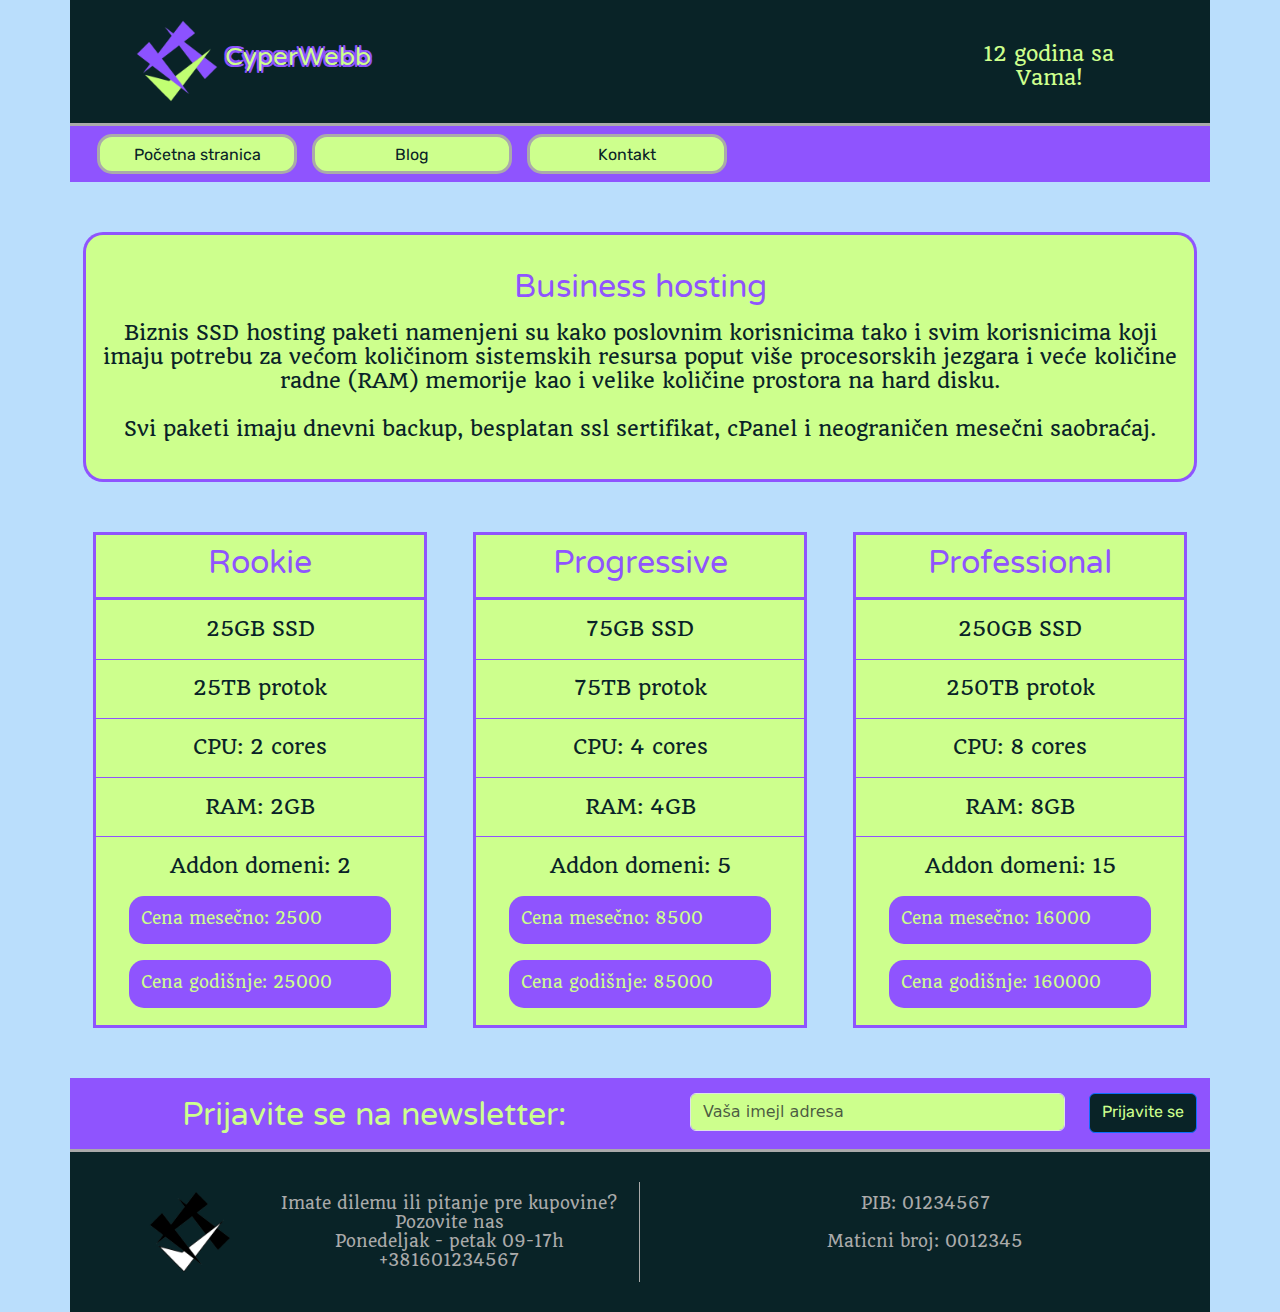
<file: icr2/business-hosting.html>
<!DOCTYPE html>
<html lang="en">
<head>
  <title>Bootstrap Example</title>
  <meta charset="utf-8">
  <meta name="viewport" content="width=device-width, initial-scale=1">
  <link href="https://cdn.jsdelivr.net/npm/bootstrap@5.2.3/dist/css/bootstrap.min.css" rel="stylesheet">
  <script src="https://cdn.jsdelivr.net/npm/bootstrap@5.2.3/dist/js/bootstrap.bundle.min.js"></script>
  

  <link rel="preconnect" href="https://fonts.googleapis.com">
  <link rel="preconnect" href="https://fonts.gstatic.com" crossorigin>
  <link href="https://fonts.googleapis.com/css2?family=NTR&display=swap" rel="stylesheet">

  <link rel="preconnect" href="https://fonts.googleapis.com">
  <link rel="preconnect" href="https://fonts.gstatic.com" crossorigin>
  <link href="https://fonts.googleapis.com/css2?family=Quando&display=swap" rel="stylesheet">

  <link rel="preconnect" href="https://fonts.googleapis.com">
  <link rel="preconnect" href="https://fonts.gstatic.com" crossorigin>
  <link href="https://fonts.googleapis.com/css2?family=Rubik:wght@300&display=swap" rel="stylesheet">

  <link rel="apple-touch-icon" sizes="57x57" href="favicon/apple-icon-57x57.png">
  <link rel="apple-touch-icon" sizes="60x60" href="favicon/apple-icon-60x60.png">
  <link rel="apple-touch-icon" sizes="72x72" href="favicon/apple-icon-72x72.png">
  <link rel="apple-touch-icon" sizes="76x76" href="favicon/apple-icon-76x76.png">
  <link rel="apple-touch-icon" sizes="114x114" href="favicon/apple-icon-114x114.png">
  <link rel="apple-touch-icon" sizes="120x120" href="favicon/apple-icon-120x120.png">
  <link rel="apple-touch-icon" sizes="144x144" href="favicon/apple-icon-144x144.png">
  <link rel="apple-touch-icon" sizes="152x152" href="favicon/apple-icon-152x152.png">
  <link rel="apple-touch-icon" sizes="180x180" href="favicon/apple-icon-180x180.png">
  <link rel="icon" type="image/png" sizes="192x192"  href="favicon/android-icon-192x192.png">
  <link rel="icon" type="image/png" sizes="32x32" href="favicon/favicon-32x32.png">
  <link rel="icon" type="image/png" sizes="96x96" href="favicon/favicon-96x96.png">
  <link rel="icon" type="image/png" sizes="16x16" href="favicon/favicon-16x16.png">
  <link rel="manifest" href="favicon/manifest.json">
  <meta name="msapplication-TileColor" content="#ffffff">
  <meta name="msapplication-TileImage" content="favicon/ms-icon-144x144.png">
  <meta name="theme-color" content="#ffffff">

  <link href="main.css" rel="stylesheet">
  
</head>

<body>

    <div class="container-fluid">
        <div class="container" style="padding-bottom: 50px;">
          <div class="row" id="header">
            <div class="col-sm-6 col-12">
              <div class="row">
                <div class="col-sm-3 col-6 logo">
                    <a href="ponuda.html" style="text-decoration:none">
                      <img src="redizajnirani_logo_boje.png" style="max-width: 100px; max-height: 100px;">
                    </a>
                </div>
                <div class="col-sm-9 col-6 name">
                    <h2>CyperWebb</h2>
                </div>
                
              </div>
            </div>
            <div class="col-sm-6 col-12 text-center" id="twelveyears">
              <h5>12 godina sa Vama!</h5>
            </div>
          </div>
          <div class="row" id="navbar">
            <nav class="navbar navbar-expand-sm bg-#8F54FE">
              <div class="container-fluid">
                <ul class="navbar-nav">
                  <button class="btn btn-primary navbarbutton" onclick="document.location='ponuda.html'" type="button"><p>Početna stranica</p></button>
                  <button class="btn btn-primary navbarbutton" type="button"><p>Blog</p></button>
                  <button class="btn btn-primary navbarbutton" type="button"><p>Kontakt</p></button>
                </ul>
              </div>
            </nav>
          </div>
        </div>
      </div>

<div class="container-fluid">
    <div class="container text-center" id="firsttextbox">
      <div class="row">
        <div class="col-sm-12" id="firsttextboxfirstrow">
          <h1>Business hosting</h1>
        </div>
      </div>
      <div class="row">
        <div class="col-sm-12" id="firsttextboxsecondrow">
          <h5>
            Biznis SSD hosting paketi namenjeni su kako poslovnim korisnicima tako i svim korisnicima koji imaju potrebu za većom količinom sistemskih resursa poput više procesorskih jezgara i veće količine radne (RAM) memorije kao i velike količine prostora na hard disku.

            <br><br>
            Svi paketi imaju dnevni backup, besplatan ssl sertifikat, cPanel i neograničen mesečni saobraćaj.
          </h5>

        </div>
      </div>
    </div>
  </div>

<div class="container-fluid">
    <div class="container">
    <div class="row">
      <div class="col-sm-4 offerbox">
        <div class="container offer">
          <div class="row">
            <div class="col-sm-12 text-center offerfirstrow">
              <h1>
                Rookie
              </h1>
            </div>
          </div>
          <div class="row">
            <div class="col-sm-12 text-center offersecondrow">
              <h5>
                25GB SSD
              </h5>
            </div>
          </div>
          <div class="row">
            <div class="col-sm-12 text-center offersecondrow">
              <h5>
                25TB protok
              </h5>
            </div>
          </div>
          <div class="row">
            <div class="col-sm-12 text-center offersecondrow">
              <h5>
                CPU: 2 cores
              </h5>
            </div>
          </div>
          <div class="row">
            <div class="col-sm-12 text-center offersecondrow">
              <h5>
                RAM: 2GB
              </h5>
            </div>
          </div>
          <div class="row">
            <div class="col-sm-12 text-center offerthirdrow">
              <h5>
                Addon domeni: 2
              </h5>
            </div>
          </div>
          <div class="row">
            <div class="col-sm-12 offerfourthrow">
              <div class="container">
                <div class="row">
                  <div class="col-sm-12 offerfourthrowmini">
                    <h6>
                      Cena mesečno: 2500
                    </h6>
                  </div>
                </div>
              </div>
            </div>
          </div>
          <div class="row">
            <div class="col-sm-12 offerfourthrow">
              <div class="container">
                <div class="row">
                  <div class="col-sm-12 offerfourthrowmini">
                    <h6>
                      Cena godišnje: 25000
                    </h6>
                  </div>
                </div>
              </div>
            </div>
          </div>
        </div>
        
      </div>
      <div class="col-sm-4 offerbox">
        <div class="container offer">
          <div class="row">
            <div class="col-sm-12 text-center offerfirstrow">
              <h1>
                Progressive
              </h1>
            </div>
          </div>
          <div class="row">
            <div class="col-sm-12 text-center offersecondrow">
              <h5>
                75GB SSD
              </h5>
            </div>
          </div>
          <div class="row">
            <div class="col-sm-12 text-center offersecondrow">
              <h5>
                75TB protok
              </h5>
            </div>
          </div>
          <div class="row">
            <div class="col-sm-12 text-center offersecondrow">
              <h5>
                CPU: 4 cores
              </h5>
            </div>
          </div>
          <div class="row">
            <div class="col-sm-12 text-center offersecondrow">
              <h5>
                RAM: 4GB
              </h5>
            </div>
          </div>
          <div class="row">
            <div class="col-sm-12 text-center offerthirdrow">
              <h5>
                Addon domeni: 5
              </h5>
            </div>
          </div>
          <div class="row">
            <div class="col-sm-12 offerfourthrow">
              <div class="container">
                <div class="row">
                  <div class="col-sm-12 offerfourthrowmini">
                    <h6>
                      Cena mesečno: 8500
                    </h6>
                  </div>
                </div>
              </div>
            </div>
          </div>
          <div class="row">
            <div class="col-sm-12 offerfourthrow">
              <div class="container">
                <div class="row">
                  <div class="col-sm-12 offerfourthrowmini">
                    <h6>
                      Cena godišnje: 85000
                    </h6>
                  </div>
                </div>
              </div>
            </div>
          </div>
        </div>
      </div>
      <div class="col-sm-4 offerbox">
        <div class="container offer">
          <div class="row">
            <div class="col-sm-12 text-center offerfirstrow">
              <h1>
                Professional
              </h1>
            </div>
          </div>
          <div class="row">
            <div class="col-sm-12 text-center offersecondrow">
              <h5>
                250GB SSD
              </h5>
            </div>
          </div>
          <div class="row">
            <div class="col-sm-12 text-center offersecondrow">
              <h5>
                250TB protok
              </h5>
            </div>
          </div>
          <div class="row">
            <div class="col-sm-12 text-center offersecondrow">
              <h5>
                CPU: 8 cores
              </h5>
            </div>
          </div>
          <div class="row">
            <div class="col-sm-12 text-center offersecondrow">
              <h5>
                RAM: 8GB
              </h5>
            </div>
          </div>
          <div class="row">
            <div class="col-sm-12 text-center offerthirdrow">
              <h5>
                Addon domeni: 15
              </h5>
            </div>
          </div>
          <div class="row">
            <div class="col-sm-12 offerfourthrow">
              <div class="container">
                <div class="row">
                  <div class="col-sm-12 offerfourthrowmini">
                    <h6>
                      Cena mesečno: 16000
                    </h6>
                  </div>
                </div>
              </div>
            </div>
          </div>
          <div class="row">
            <div class="col-sm-12 offerfourthrow">
              <div class="container">
                <div class="row">
                  <div class="col-sm-12 offerfourthrowmini">
                    <h6>
                      Cena godišnje: 160000
                    </h6>
                  </div>
                </div>
              </div>
            </div>
          </div>
        </div>
      </div>
    </div>
    </div>
  </div>

  <div class="container-fluid">
    <div class="container">
      <div class="row" id="newsletter">
        <div class="col-sm-6 col-12 text-center emailformcolumn">
          <h1>Prijavite se na newsletter:</h1>
        </div>
        <div class="col-sm-6 col-12 emailformcolumn">
          <div class="row">
            <div class="col-sm-9 col-7">
              <input type="text" class="form-control emailform" placeholder="Vaša imejl adresa">
            </div>
           <div class="col-sm-3 col-5">
              <button class="btn btn-primary" type="button" id="emailbutton"><p>Prijavite se</p></button>
            </div>
          </div>
        </div>
      </div>
      <div class="row" id="footer">
        <div class="col-sm-6" id="footerfirstcolumn">
          <div class="row">
            <div class="col-sm-4 col-12 footerlogocolumn">
              <img src="redizajnirani_logo_monohrom.png" style="max-width: 100px; max-height: 100px;" alt="Card image">
            </div>
           <div class="col-sm-8 col-12 text-center" style="padding-top: 12px;">
            <h6>
              Imate dilemu ili pitanje pre kupovine?
              <br>
              Pozovite nas
              <br>
              Ponedeljak - petak 09-17h
              <br>
              +381601234567
            </h6>
            </div>
          </div>
        </div>
        <div class="col-sm-6 col-12 text-center" id="footersecondcolumn" style="padding-top: 12px;">
          <h6>
          PIB: 01234567
          <br><br>
          Maticni broj: 0012345
          </h6>
        </div>
      </div>
    </div>
  </div>


</body>
</file>
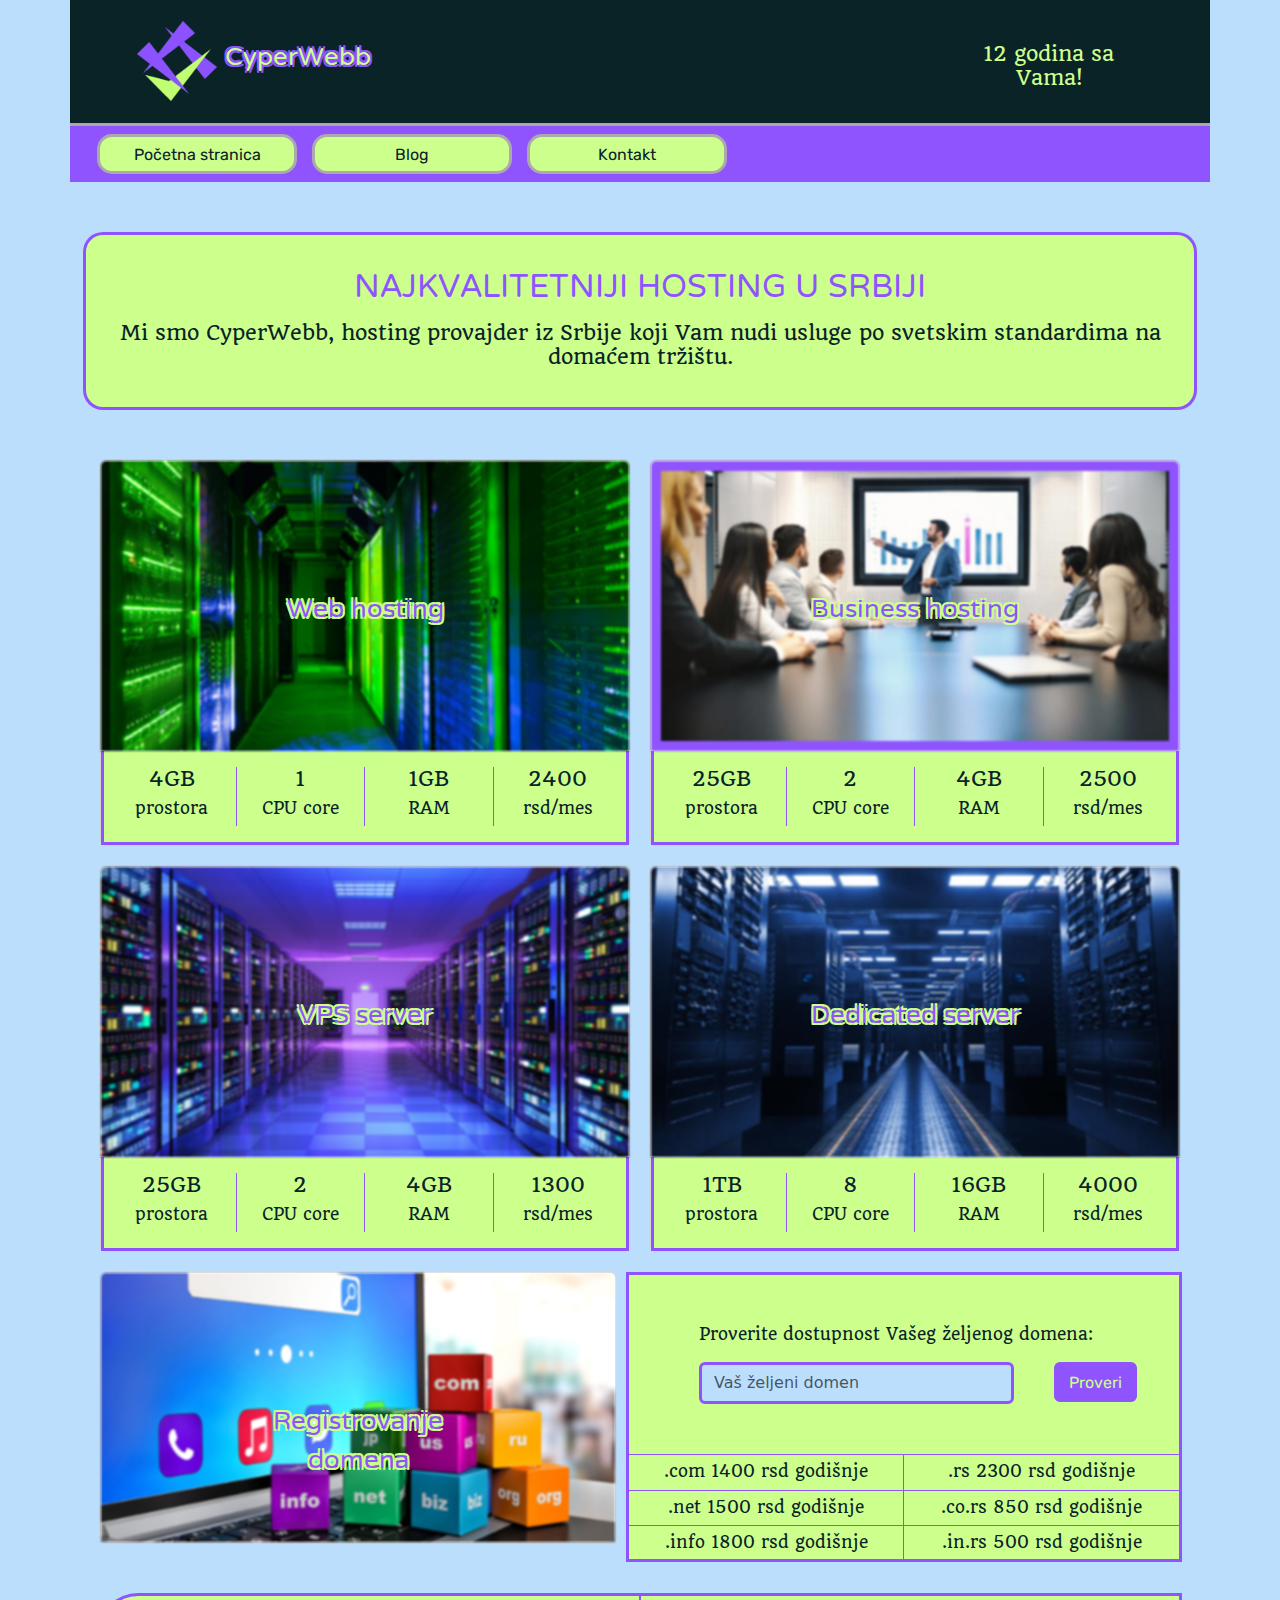
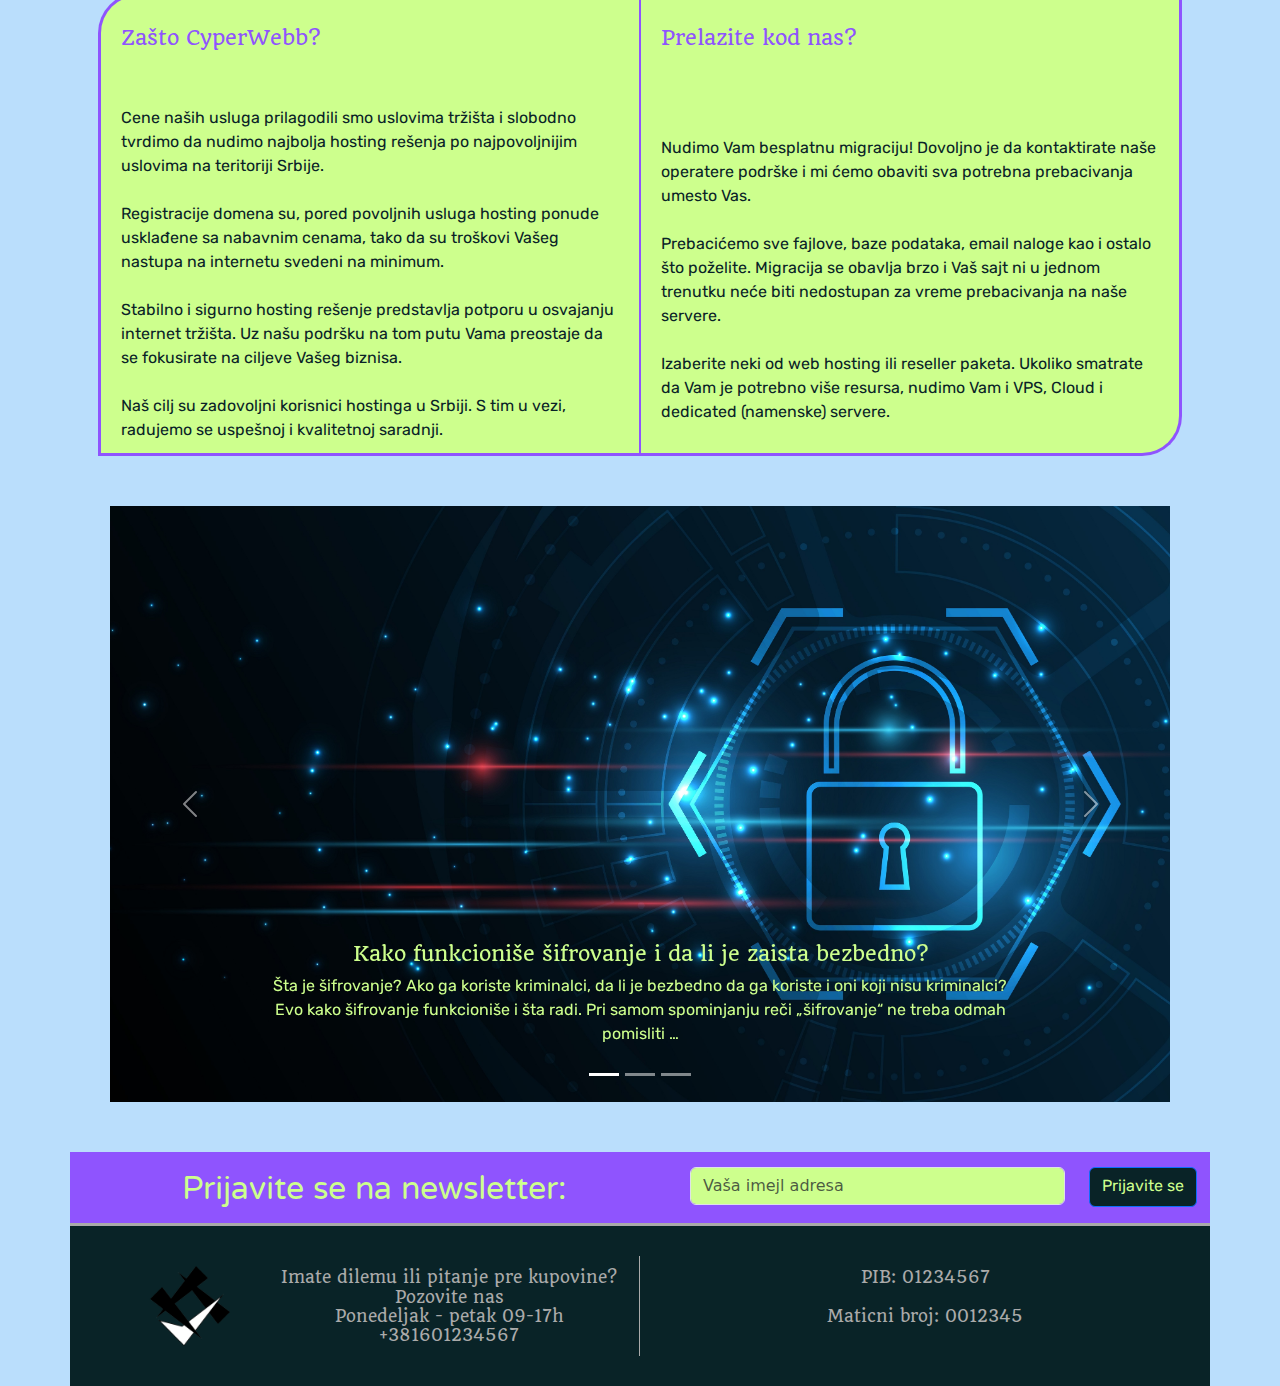
<file: icr2/ponuda.html>
<!DOCTYPE html>
<html lang="en">
<head>
  <title>Bootstrap Example</title>
  <meta charset="utf-8">
  <meta name="viewport" content="width=device-width, initial-scale=1">
  <link href="https://cdn.jsdelivr.net/npm/bootstrap@5.2.3/dist/css/bootstrap.min.css" rel="stylesheet">
  <script src="https://cdn.jsdelivr.net/npm/bootstrap@5.2.3/dist/js/bootstrap.bundle.min.js"></script>
  
  

  <link rel="preconnect" href="https://fonts.googleapis.com">
  <link rel="preconnect" href="https://fonts.gstatic.com" crossorigin>
  <link href="https://fonts.googleapis.com/css2?family=NTR&display=swap" rel="stylesheet">

  <link rel="preconnect" href="https://fonts.googleapis.com">
  <link rel="preconnect" href="https://fonts.gstatic.com" crossorigin>
  <link href="https://fonts.googleapis.com/css2?family=Quando&display=swap" rel="stylesheet">

  <link rel="preconnect" href="https://fonts.googleapis.com">
  <link rel="preconnect" href="https://fonts.gstatic.com" crossorigin>
  <link href="https://fonts.googleapis.com/css2?family=Rubik:wght@300&display=swap" rel="stylesheet">

  <link rel="apple-touch-icon" sizes="57x57" href="favicon/apple-icon-57x57.png">
  <link rel="apple-touch-icon" sizes="60x60" href="favicon/apple-icon-60x60.png">
  <link rel="apple-touch-icon" sizes="72x72" href="favicon/apple-icon-72x72.png">
  <link rel="apple-touch-icon" sizes="76x76" href="favicon/apple-icon-76x76.png">
  <link rel="apple-touch-icon" sizes="114x114" href="favicon/apple-icon-114x114.png">
  <link rel="apple-touch-icon" sizes="120x120" href="favicon/apple-icon-120x120.png">
  <link rel="apple-touch-icon" sizes="144x144" href="favicon/apple-icon-144x144.png">
  <link rel="apple-touch-icon" sizes="152x152" href="favicon/apple-icon-152x152.png">
  <link rel="apple-touch-icon" sizes="180x180" href="favicon/apple-icon-180x180.png">
  <link rel="icon" type="image/png" sizes="192x192"  href="favicon/android-icon-192x192.png">
  <link rel="icon" type="image/png" sizes="32x32" href="favicon/favicon-32x32.png">
  <link rel="icon" type="image/png" sizes="96x96" href="favicon/favicon-96x96.png">
  <link rel="icon" type="image/png" sizes="16x16" href="favicon/favicon-16x16.png">
  <link rel="manifest" href="favicon/manifest.json">
  <meta name="msapplication-TileColor" content="#ffffff">
  <meta name="msapplication-TileImage" content="favicon/ms-icon-144x144.png">
  <meta name="theme-color" content="#ffffff">

  <link href="main.css" rel="stylesheet">


</head>
<body>

<div class="container-fluid">
  <div class="container" style="padding-bottom: 50px;">
    <div class="row" id="header">
      <div class="col-sm-6 col-12">
        <div class="row">
          <div class="col-sm-3 col-6 logo">
              <a href="ponuda.html" style="text-decoration:none">
                <img src="redizajnirani_logo_boje.png" style="max-width: 100px; max-height: 100px;">
              </a>
          </div>
          <div class="col-sm-9 col-6 name">
              <h2>CyperWebb</h2>
          </div>
          
        </div>
      </div>
      <div class="col-sm-6 col-12 text-center" id="twelveyears">
        <h5>12 godina sa Vama!</h5>
      </div>
    </div>
    <div class="row" id="navbar">
      <nav class="navbar navbar-expand-sm bg-#8F54FE">
        <div class="container-fluid">
          <ul class="navbar-nav">
            <button class="btn btn-primary navbarbutton" onclick="document.location='ponuda.html'" type="button"><p>Početna stranica</p></button>
            <button class="btn btn-primary navbarbutton" type="button"><p>Blog</p></button>
            <button class="btn btn-primary navbarbutton" type="button"><p>Kontakt</p></button>
          </ul>
        </div>
      </nav>
    </div>
  </div>
</div>
<div class="container-fluid">
  <div class="container text-center" id="firsttextbox">
    <div class="row">
      <div class="col-sm-12" id="firsttextboxfirstrow">
        <h1>NAJKVALITETNIJI HOSTING U SRBIJI</h1>
      </div>
    </div>
    <div class="row">
      <div class="col-sm-12" id="firsttextboxsecondrow">
        <h5>Mi smo CyperWebb, hosting provajder iz Srbije koji Vam nudi usluge po svetskim standardima na domaćem tržištu.</h5>
      </div>
    </div>
  </div>
</div>
<div class="container-fluid">
  <div class="container">
    <div class="row">
      <div class="col-sm-6 leftcardpadding">
        <a href="web-hosting.html" style="text-decoration:none">
        <div class="card">
          <img class="card-img-top slika" src="MvLY6DdCg7iXz9bLAAhLKA.jpg" alt="Card image">
          <div class="card-img-overlay">
            <h2 class="card-title cardhead">Web hosting</h2>
          </div>
          <div class="card-body shortinfotextbox">
            <div class="row">
              <div class="col-sm-3 text-center shortinfotextboxcolumn">
                <h5>4GB</h5>
                <h6>prostora</h6>
              </div>
              <div class="col-sm-3 text-center shortinfotextboxcolumn">
                <h5>1</h5>
                <h6>CPU core</h6>
              </div>
              <div class="col-sm-3 text-center shortinfotextboxcolumn">
                <h5>1GB</h5>
                <h6>RAM</h6>
              </div>
              <div class="col-sm-3 text-center">
                <h5>2400</h5>
                <h6>rsd/mes</h6>
              </div>
            </div>
          </div>
        </div>
        </a>
      </div>
      <div class="col-sm-6 rightcardpadding">
        <a href="business-hosting.html" style="text-decoration:none">
        <div class="card">
          <img class="card-img-top slika highlight" src="960x0.jpg" alt="Card image">
          <div class="card-img-overlay">
            <h2 class="card-title cardhead">Business hosting</h2>
          </div>
          <div class="card-body shortinfotextbox">
            <div class="row">
              <div class="col-sm-3 text-center shortinfotextboxcolumn">
                <h5>25GB</h5>
                <h6>prostora</h6>
              </div>
              <div class="col-sm-3 text-center shortinfotextboxcolumn">
                <h5>2</h5>
                <h6>CPU core</h6>
              </div>
              <div class="col-sm-3 text-center shortinfotextboxcolumn">
                <h5>4GB</h5>
                <h6>RAM</h6>
              </div>
              <div class="col-sm-3 text-center">
                <h5>2500</h5>
                <h6>rsd/mes</h6>
              </div>
            </div>
          </div>
        </div>
        </a>
      </div>
    </div>
    <div class="row">
      <div class="col-sm-6 leftcardpadding">
        <div class="card">
          <img class="card-img-top slika" src="VPS-Hosting.jpeg" alt="Card image">
          <div class="card-img-overlay">
            <h2 class="card-title cardhead">VPS server</h2>
          </div>
          <div class="card-body shortinfotextbox">
            <div class="row">
              <div class="col-sm-3 text-center shortinfotextboxcolumn">
                <h5>25GB</h5>
                <h6>prostora</h6>
              </div>
              <div class="col-sm-3 text-center shortinfotextboxcolumn">
                <h5>2</h5>
                <h6>CPU core</h6>
              </div>
              <div class="col-sm-3 text-center shortinfotextboxcolumn">
                <h5>4GB</h5>
                <h6>RAM</h6>
              </div>
              <div class="col-sm-3 text-center">
                <h5>1300</h5>
                <h6>rsd/mes</h6>
              </div>
            </div>
          </div>
        </div>
      </div>
      <div class="col-sm-6 rightcardpadding">
        <div class="card">
          <img class="card-img-top slika" src="knowing-about-gpu-dedicated-servers.jpg" alt="Card image">
          <div class="card-img-overlay">
            <h2 class="card-title cardhead">Dedicated server</h2>
          </div>
          <div class="card-body shortinfotextbox">
            <div class="row">
              <div class="col-sm-3 text-center shortinfotextboxcolumn">
                <h5>1TB</h5>
                <h6>prostora</h6>
              </div>
              <div class="col-sm-3 text-center shortinfotextboxcolumn">
                <h5>8</h5>
                <h6>CPU core</h6>
              </div>
              <div class="col-sm-3 text-center shortinfotextboxcolumn">
                <h5>16GB</h5>
                <h6>RAM</h6>
              </div>
              <div class="col-sm-3 text-center">
                <h5>4000</h5>
                <h6>rsd/mes</h6>
              </div>
            </div>
          </div>
        </div>
      </div>
    </div>
  </div>
</div>
<div class="container-fluid">
  <div class="container regdomena">
    <div class="row">
      <div class="col-sm-6 col-12 regdomenacardpadding">
        <div class="card">
          <img class="card-img-top slika" src="how-to-register-a-domain-name.jpg" alt="Card image">
          <div class="card-img-overlay">
            <h2 class="card-title cardheadregdomena">Registrovanje domena</h2>
          </div>
        </div>
      </div>
      <div class="col-sm-6 col-12 registrovanjedomena">
        <div class="row">
          <div class="col-sm-12 proveritedostupnostpadding">
            <h6>Proverite dostupnost Vašeg željenog domena:</h6>
          </div>
        </div>
        <div class="row" id="domaincheckrow">
          <div class="col-sm-9 col-12 domainformrow">
            <input type="text" class="form-control domainform" placeholder="Vaš željeni domen">
          </div>
         <div class="col-sm-3 col-12 domainbuttonrow">
            <button class="btn btn-primary" type="button" id="domainbutton"><p>Proveri</p></button>
          </div>
          
        </div>
        <div class="row text-center">
          <div class="col-sm-6">
            <div class="row">
              <div class="col-sm-12 text-center optioncolumn1">
                <h6>.com	1400 rsd godišnje</h6>
              </div>
            </div>
            <div class="row">
              <div class="col-sm-12 text-center optioncolumn1">
                <h6>.net	1500 rsd godišnje</h6>
              </div>
            </div>
            <div class="row">
              <div class="col-sm-12 text-center optioncolumn1">
                <h6>.info	1800 rsd godišnje</h6>
              </div>
            </div>
          </div>
          <div class="col-sm-6">
            <div class="row">
              <div class="col-sm-12 text-center optioncolumn2">
                <h6>.rs	2300 rsd godišnje</h6>
              </div>
            </div>
            <div class="row">
              <div class="col-sm-12 text-center optioncolumn2">
                <h6>.co.rs 850 rsd godišnje</h6>
              </div>
            </div>
            <div class="row">
              <div class="col-sm-12 text-center optioncolumn2">
                <h6>.in.rs 500 rsd godišnje</h6>
              </div>
            </div>
          </div>
        </div>
      </div>
    </div>
  </div>
</div>
<div class="container-fluid">
  <div class="container" id="secondtextbox">
    <div class="row">
      <div class="col-sm-6">
        <div class="row">
          <div class="col-sm-12 secondtextboxfirstrowfirstcolumn">
            <h5>Zašto CyperWebb?</h5>
            <br><br>
          </div>
        </div>
        <div class="row">
          <div class="col-sm-12  secondtextboxsecondrowfirstcolumn">
            <p>
            Cene naših usluga prilagodili smo uslovima tržišta i slobodno tvrdimo da nudimo najbolja hosting rešenja po najpovoljnijim uslovima na teritoriji Srbije.
            <br><br>
            Registracije domena su, pored povoljnih usluga hosting ponude usklađene sa nabavnim cenama, tako da su troškovi Vašeg nastupa na internetu svedeni na minimum.
            <br><br>
            Stabilno i sigurno hosting rešenje predstavlja potporu u osvajanju internet tržišta. Uz našu podršku na tom putu Vama preostaje da se fokusirate na ciljeve Vašeg biznisa.
            <br><br>
            Naš cilj su zadovoljni korisnici hostinga u Srbiji. S tim u vezi, radujemo se uspešnoj i kvalitetnoj saradnji.
            </p>
          </div>
        </div>
      </div>
      <div class="col-sm-6">
        <div class="row">
          <div class="col-sm-12 secondtextboxfirstrowsecondcolumn">
            <h5>Prelazite kod nas?</h5>
            <br><br>
          </div>
        </div>
        <div class="row">
          <div class="col-sm-12  secondtextboxsecondrowsecondcolumn">
            <p>
            Nudimo Vam besplatnu migraciju! Dovoljno je da kontaktirate naše operatere podrške i mi ćemo obaviti sva potrebna prebacivanja umesto Vas.
            <br><br>
            Prebacićemo sve fajlove, baze podataka, email naloge kao i ostalo što poželite. Migracija se obavlja brzo i Vaš sajt ni u jednom trenutku neće biti nedostupan za vreme prebacivanja na naše servere. 
            <br><br>
            Izaberite neki od web hosting ili reseller paketa. Ukoliko smatrate da Vam je potrebno više resursa, nudimo Vam i VPS, Cloud i dedicated (namenske) servere.
            </p>
          </div>
        </div>
      </div>
    </div>
  </div>
</div>
<div class="container-fluid">
  <div class="container" id="blog">
    
    
    <div id="demo" class="carousel slide" data-bs-ride="carousel">

      
      <div class="carousel-indicators">
        <button type="button" data-bs-target="#demo" data-bs-slide-to="0" class="active"></button>
        <button type="button" data-bs-target="#demo" data-bs-slide-to="1"></button>
        <button type="button" data-bs-target="#demo" data-bs-slide-to="2"></button>
      </div>

      
      <div class="carousel-inner">
        <div class="carousel-item active">
          <img src="Cyber Security klein.jpg" alt="1" class="d-block w-100">
          <div class="carousel-caption blogtext">
            <h5>Kako funkcioniše šifrovanje i da li je zaista bezbedno?</h5>
            <p>Šta je šifrovanje? Ako ga koriste kriminalci, da li je bezbedno da ga koriste i oni koji nisu kriminalci? Evo kako šifrovanje funkcioniše i šta radi. Pri samom spominjanju reči „šifrovanje“ ne treba odmah pomisliti …</p>
          </div>
        </div>
        <div class="carousel-item">
          <div class="carousel-caption blogtext">
            <h5>Kako je nastao Twitter?</h5>
            <p>Twitter je danas jedna od glavnih platformi društvenih mreža. Čemu duguje svoje postojanje? Twitter je prvobitno napravljen 2006. godine, kao sistem za razmenu kratkih poruka u malim grupama. Od tada je prerastao u moćnu društvenu …</p>
          </div>
          <img src="Twitter-Third-Party-Apps.webp" alt="2" class="d-block w-100">
        </div>
        <div class="carousel-item">
          <div class="carousel-caption blogtext">
            <h5>Microsoft nenamerno otkrio zašto ljudi ne veruju kompanijama</h5>
            <p>I sasvim slučajno, odlično sažeo razloge. Poverenje. Ta je onaj neuhvatljivi oslonac koju ljudi neprestano pokušavaju da pronađu i uglavnom kad misle da su ga pronašli, shvate da su se prevarili. Kad izgubite poverenje u …</p>
          </div>
          <img src="Bsodwindows10.png" alt="3" class="d-block w-100">
        </div>
      </div>

      
      <button class="carousel-control-prev" type="button" data-bs-target="#demo" data-bs-slide="prev">
      <span class="carousel-control-prev-icon"></span>
      </button>
      <button class="carousel-control-next" type="button" data-bs-target="#demo" data-bs-slide="next">
      <span class="carousel-control-next-icon"></span>
      </button>

    </div>
  </div>
</div>
<div class="container-fluid">
  <div class="container">
    <div class="row" id="newsletter">
      <div class="col-sm-6 col-12 text-center emailformcolumn">
        <h1>Prijavite se na newsletter:</h1>
      </div>
      <div class="col-sm-6 col-12 emailformcolumn">
        <div class="row">
          <div class="col-sm-9 col-7">
            <input type="text" class="form-control emailform" placeholder="Vaša imejl adresa">
          </div>
         <div class="col-sm-3 col-5">
            <button class="btn btn-primary" type="button" id="emailbutton"><p>Prijavite se</p></button>
          </div>
        </div>
      </div>
    </div>
    <div class="row" id="footer">
      <div class="col-sm-6" id="footerfirstcolumn">
        <div class="row">
          <div class="col-sm-4 col-12 footerlogocolumn">
            <img src="redizajnirani_logo_monohrom.png" style="max-width: 100px; max-height: 100px;" alt="Card image">
          </div>
         <div class="col-sm-8 col-12 text-center" style="padding-top: 12px;">
          <h6>
            Imate dilemu ili pitanje pre kupovine?
            <br>
            Pozovite nas
            <br>
            Ponedeljak - petak 09-17h
            <br>
            +381601234567
          </h6>
          </div>
        </div>
      </div>
      <div class="col-sm-6 col-12 text-center" id="footersecondcolumn" style="padding-top: 12px;">
        <h6>
        PIB: 01234567
        <br><br>
        Maticni broj: 0012345
        </h6>
      </div>
    </div>
  </div>
</div>

</body>
</html>
</file>
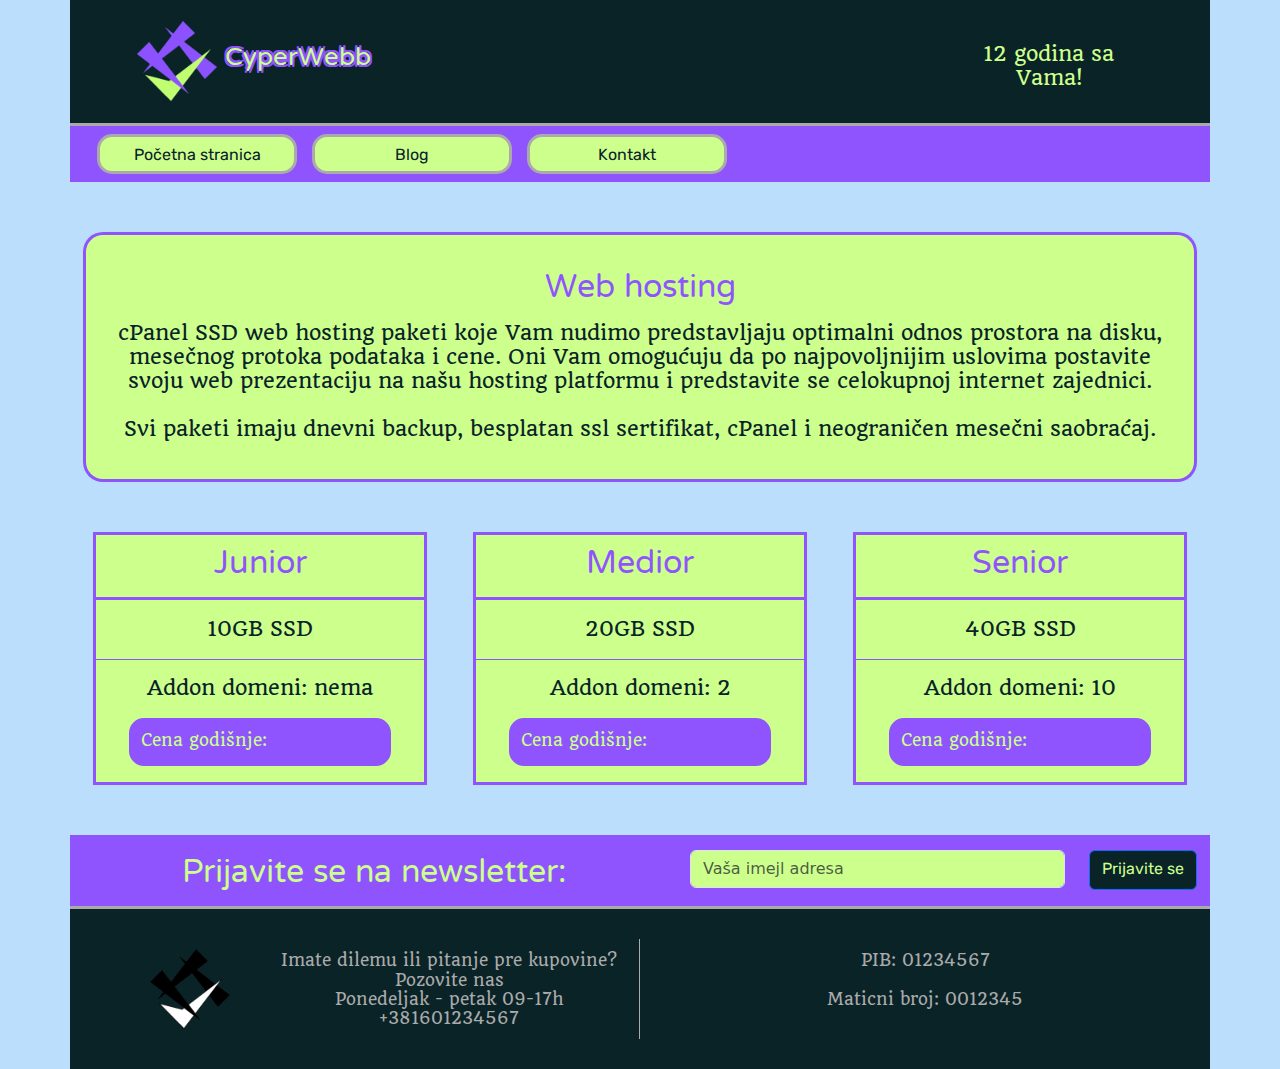
<file: icr2/web-hosting.html>
<!DOCTYPE html>
<html lang="en">
<head>
  <title>Bootstrap Example</title>
  <meta charset="utf-8">
  <meta name="viewport" content="width=device-width, initial-scale=1">
  <link href="https://cdn.jsdelivr.net/npm/bootstrap@5.2.3/dist/css/bootstrap.min.css" rel="stylesheet">
  <script src="https://cdn.jsdelivr.net/npm/bootstrap@5.2.3/dist/js/bootstrap.bundle.min.js"></script>

  <link rel="preconnect" href="https://fonts.googleapis.com">
  <link rel="preconnect" href="https://fonts.gstatic.com" crossorigin>
  <link href="https://fonts.googleapis.com/css2?family=NTR&display=swap" rel="stylesheet">

  <link rel="preconnect" href="https://fonts.googleapis.com">
  <link rel="preconnect" href="https://fonts.gstatic.com" crossorigin>
  <link href="https://fonts.googleapis.com/css2?family=Quando&display=swap" rel="stylesheet">

  <link rel="preconnect" href="https://fonts.googleapis.com">
  <link rel="preconnect" href="https://fonts.gstatic.com" crossorigin>
  <link href="https://fonts.googleapis.com/css2?family=Rubik:wght@300&display=swap" rel="stylesheet">

  <link rel="apple-touch-icon" sizes="57x57" href="favicon/apple-icon-57x57.png">
  <link rel="apple-touch-icon" sizes="60x60" href="favicon/apple-icon-60x60.png">
  <link rel="apple-touch-icon" sizes="72x72" href="favicon/apple-icon-72x72.png">
  <link rel="apple-touch-icon" sizes="76x76" href="favicon/apple-icon-76x76.png">
  <link rel="apple-touch-icon" sizes="114x114" href="favicon/apple-icon-114x114.png">
  <link rel="apple-touch-icon" sizes="120x120" href="favicon/apple-icon-120x120.png">
  <link rel="apple-touch-icon" sizes="144x144" href="favicon/apple-icon-144x144.png">
  <link rel="apple-touch-icon" sizes="152x152" href="favicon/apple-icon-152x152.png">
  <link rel="apple-touch-icon" sizes="180x180" href="favicon/apple-icon-180x180.png">
  <link rel="icon" type="image/png" sizes="192x192"  href="favicon/android-icon-192x192.png">
  <link rel="icon" type="image/png" sizes="32x32" href="favicon/favicon-32x32.png">
  <link rel="icon" type="image/png" sizes="96x96" href="favicon/favicon-96x96.png">
  <link rel="icon" type="image/png" sizes="16x16" href="favicon/favicon-16x16.png">
  <link rel="manifest" href="favicon/manifest.json">
  <meta name="msapplication-TileColor" content="#ffffff">
  <meta name="msapplication-TileImage" content="favicon/ms-icon-144x144.png">
  <meta name="theme-color" content="#ffffff">

  <link href="main.css" rel="stylesheet">

</head>
<body>

  <div class="container-fluid">
    <div class="container" style="padding-bottom: 50px;">
      <div class="row" id="header">
        <div class="col-sm-6 col-12">
          <div class="row">
            <div class="col-sm-3 col-6 logo">
                <a href="ponuda.html" style="text-decoration:none">
                  <img src="redizajnirani_logo_boje.png" style="max-width: 100px; max-height: 100px;">
                </a>
            </div>
            <div class="col-sm-9 col-6 name">
                <h2>CyperWebb</h2>
            </div>
            
          </div>
        </div>
        <div class="col-sm-6 col-12 text-center" id="twelveyears">
          <h5>12 godina sa Vama!</h5>
        </div>
      </div>
      <div class="row" id="navbar">
        <nav class="navbar navbar-expand-sm bg-#8F54FE">
          <div class="container-fluid">
            <ul class="navbar-nav">
              <button class="btn btn-primary navbarbutton" onclick="document.location='ponuda.html'" type="button"><p>Početna stranica</p></button>
              <button class="btn btn-primary navbarbutton" type="button"><p>Blog</p></button>
              <button class="btn btn-primary navbarbutton" type="button"><p>Kontakt</p></button>
            </ul>
          </div>
        </nav>
      </div>
    </div>
  </div>

  <div class="container-fluid">
    <div class="container text-center" id="firsttextbox">
      <div class="row">
        <div class="col-sm-12" id="firsttextboxfirstrow">
          <h1>Web hosting</h1>
        </div>
      </div>
      <div class="row">
        <div class="col-sm-12" id="firsttextboxsecondrow">
          <h5>
            cPanel SSD web hosting paketi koje Vam nudimo predstavljaju optimalni odnos prostora na disku, mesečnog protoka podataka i cene. Oni Vam omogućuju da po najpovoljnijim uslovima postavite svoju web prezentaciju na našu hosting platformu i predstavite se celokupnoj internet zajednici.
            <br><br>
            Svi paketi imaju dnevni backup, besplatan ssl sertifikat, cPanel i neograničen mesečni saobraćaj.
          </h5>

        </div>
      </div>
    </div>
  </div>

<div class="container-fluid">
  <div class="container">
  <div class="row">
    <div class="col-sm-4 offerbox">
      <div class="container offer">
        <div class="row">
          <div class="col-sm-12 text-center offerfirstrow">
            <h1>
              Junior
            </h1>
          </div>
        </div>
        <div class="row">
          <div class="col-sm-12 text-center offersecondrow">
            <h5>
              10GB SSD
            </h5>
          </div>
        </div>
        <div class="row">
          <div class="col-sm-12 text-center offerthirdrow">
            <h5>
              Addon domeni: nema
            </h5>
          </div>
        </div>
        <div class="row">
          <div class="col-sm-12 offerfourthrow">
            <div class="container">
              <div class="row">
                <div class="col-sm-12 offerfourthrowmini">
                  <h6>
                    Cena godišnje:
                  </h6>
                </div>
              </div>
            </div>
          </div>
        </div>
      </div>
      
    </div>
    <div class="col-sm-4 offerbox">
      <div class="container offer">
        <div class="row">
          <div class="col-sm-12 text-center offerfirstrow">
            <h1>
              Medior
            </h1>
          </div>
        </div>
        <div class="row">
          <div class="col-sm-12 text-center offersecondrow">
            <h5>
              20GB SSD
            </h5>
          </div>
        </div>
        <div class="row">
          <div class="col-sm-12 text-center offerthirdrow">
            <h5>
              Addon domeni: 2
            </h5>
          </div>
        </div>
        <div class="row">
          <div class="col-sm-12 offerfourthrow">
            <div class="container">
              <div class="row">
                <div class="col-sm-12 offerfourthrowmini">
                  <h6>
                    Cena godišnje:
                  </h6>
                </div>
              </div>
            </div>
          </div>
        </div>
      </div>
    </div>
    <div class="col-sm-4 offerbox">
      <div class="container offer">
        <div class="row">
          <div class="col-sm-12 text-center offerfirstrow">
            <h1>
              Senior
            </h1>
          </div>
        </div>
        <div class="row">
          <div class="col-sm-12 text-center offersecondrow">
            <h5>
              40GB SSD
            </h5>
          </div>
        </div>
        <div class="row">
          <div class="col-sm-12 text-center offerthirdrow">
            <h5>
              Addon domeni: 10
            </h5>
          </div>
        </div>
        <div class="row">
          <div class="col-sm-12 offerfourthrow">
            <div class="container">
              <div class="row">
                <div class="col-sm-12 offerfourthrowmini">
                  <h6>
                    Cena godišnje:
                  </h6>
                </div>
              </div>
            </div>
          </div>
        </div>
      </div>
    </div>
  </div>
  </div>
</div>

<div class="container-fluid">
  <div class="container">
    <div class="row" id="newsletter">
      <div class="col-sm-6 col-12 text-center emailformcolumn">
        <h1>Prijavite se na newsletter:</h1>
      </div>
      <div class="col-sm-6 col-12 emailformcolumn">
        <div class="row">
          <div class="col-sm-9 col-7">
            <input type="text" class="form-control emailform" placeholder="Vaša imejl adresa">
          </div>
         <div class="col-sm-3 col-5">
            <button class="btn btn-primary" type="button" id="emailbutton"><p>Prijavite se</p></button>
          </div>
        </div>
      </div>
    </div>
    <div class="row" id="footer">
      <div class="col-sm-6" id="footerfirstcolumn">
        <div class="row">
          <div class="col-sm-4 col-12 footerlogocolumn">
            <img src="redizajnirani_logo_monohrom.png" style="max-width: 100px; max-height: 100px;" alt="Card image">
          </div>
         <div class="col-sm-8 col-12 text-center" style="padding-top: 12px;">
          <h6>
            Imate dilemu ili pitanje pre kupovine?
            <br>
            Pozovite nas
            <br>
            Ponedeljak - petak 09-17h
            <br>
            +381601234567
          </h6>
          </div>
        </div>
      </div>
      <div class="col-sm-6 col-12 text-center" id="footersecondcolumn" style="padding-top: 12px;">
        <h6>
        PIB: 01234567
        <br><br>
        Maticni broj: 0012345
        </h6>
      </div>
    </div>
  </div>
</div>


</body>
</html>
</file>
<file: icr2/main.css>
body {background-color:#BADEFC;}


#header{
    background-color: #092327;
    color: #CDFF8D;
}
#footer{
    background-color: #092327 ;
    color: #AAAAAA;
    padding-bottom: 30px;
    padding-top: 30px;
    border-top: solid;
    border-color: #AAAAAA;
}

#newsletter{
    background-color:#8F54FE;
    color:#CDFF8D;
}


.registrovanjedomena{
    background-color: #CDFF8D;
    color: #092327;
    border-left: solid;
    border-right: solid;
    border-bottom: solid;
    border-color: #8F54FE;

}

.slika{
    max-height: 200px;
    filter: blur(1px);
    -webkit-filter: blur(1px);
    width: 100%;
}
.cardheadregdomena{
    text-align: center;
    padding: 17%;
    color: #8F54FE;
    text-shadow: -2px -2px 0 #CDFF8D, 2px -2px 0 #CDFF8D, -2px 2px 0 #CDFF8D, 2px 2px 0 #CDFF8D;
}

.cardhead {
    text-align: center;
    padding: 21%;
    color: #8F54FE;
    text-shadow: -2px -2px 0 #CDFF8D, 2px -2px 0 #CDFF8D, -2px 2px 0 #CDFF8D, 2px 2px 0 #CDFF8D;
}

#firsttextboxfirstrow{
    background-color: #CDFF8D;
    color: #8F54FE;
    border-top-left-radius: 20px;
    border-top-right-radius: 20px;
    border-top:solid;
    border-left:solid;
    border-right:solid;
    border-color: #8F54FE;
    padding-top: 30px;
}
#firsttextboxsecondrow{
    background-color: #CDFF8D;
    color: #092327;
    border-bottom-left-radius: 20px;
    border-bottom-right-radius: 20px;
    border-bottom:solid;
    border-left:solid;
    border-right:solid;
    border-color: #8F54FE;
    padding-bottom: 30px;
}
#firsttextbox{
    padding-left: 2%;
    padding-right: 2%;
    padding-bottom: 50px;
}
.shortinfotextbox{
    border-bottom:solid;
    border-left:solid;
    border-right:solid;
    border-color: #8F54FE;
    background-color: #CDFF8D;
    color: #092327;
}

.leftcardpadding{
    padding-bottom: 20px;
}
.rightcardpadding{
    padding-bottom: 20px;
}
.navbarbutton{
    background-color: #CDFF8D;
    color: #092327;
    margin-left: 37.5%;
    width: 200px;
    height: 40px;
    border:solid;
    border-color:#AAAAAA;
    border-radius: 15px;
}
#navbar{
    background-color:#8F54FE;
    border-top: solid;
    border-color: #AAAAAA;
}
.logo{
    padding-top: 2%;
    padding-bottom: 2%;
    padding-left: 10%;
}
.name{
    text-shadow: -2px -2px 0 #8F54FE, 2px -2px 0 #8F54FE, -2px 2px 0 #8F54FE, 2px 2px 0 #8F54FE;
    padding-top: 12%;
}
.highlight{
    border: solid;
    border-color: #8F54FE;
    border-width: 10px;
}
#secondtextbox{
    padding-left: 3%;
    padding-right: 3%;
    padding-bottom: 50px;
    padding-top: 30px;
}
.secondtextboxfirstrowfirstcolumn{
    background-color: #CDFF8D;
    color: #8F54FE;
    border-top-left-radius: 40px;
    border-top:solid;
    border-left:solid;
    border-right: solid;
    border-right-width: 1px;
    border-color: #8F54FE;
    padding-top: 30px;
    padding-left: 20px;
    padding-right: 20px;
}
.secondtextboxsecondrowfirstcolumn{
    background-color: #CDFF8D;
    color: #092327;
    border-bottom:solid;
    border-left:solid;
    border-right: solid;
    border-right-width: 1px;
    border-color: #8F54FE;
    padding-bottom: 30px;
    padding-left: 20px;
    padding-right: 20px;
}
.secondtextboxfirstrowsecondcolumn{
    background-color: #CDFF8D;
    color: #8F54FE;
    border-top:solid;
    border-right:solid;
    border-color: #8F54FE;
    padding-top: 30px;
    padding-left: 20px;
    padding-right: 20px;
    border-left: solid;
    border-left-width: 1px;
}
.secondtextboxsecondrowsecondcolumn{
    background-color: #CDFF8D;
    color: #092327;
    border-bottom-right-radius: 40px;
    border-bottom:solid;
    border-right:solid;
    border-color: #8F54FE;
    padding-bottom: 30px;
    padding-left: 20px;
    padding-right: 20px;
    padding-top: 30px;
    border-left: solid;
    border-left-width: 1px;
    border-left-color:#8F54FE ;
}

#footersecondcolumn{
    padding-top: 7px;
    padding-bottom: 7px;
}
.emailform{
    background-color: #CDFF8D;
    color: #092327;
}
.emailformcolumn{
    padding-top: 1%;
    padding-left: 3%;
}
#emailbutton{
    background-color: #092327;
    color: #CDFF8D;
    height: 40px;
}
#domaincheckrow{
    border-bottom: solid;
    border-color: #8F54FE;
    border-width: 1px;
}
.optioncolumn1{
    border-bottom: solid;
    border-right: solid;
    border-color: #8F54FE;
    border-width: 1px;
    padding-top: 7px;
}
.optioncolumn2{
    border-bottom: solid;
    border-color: #8F54FE;
    border-width: 1px;
    padding-top: 7px;
}
.optioncolumn3{
    border-right: solid;
    border-color: #8F54FE;
    border-width: 1px;
    padding-top: 7px;
}
.domainform{
    background-color: #BADEFC;
    border: solid;
    border-color: #8F54FE;
}
.nesto{
    position: absolute;
    bottom: 0;
}
.nesto1{
    position: relative;
}
#domainbutton{
    background-color: #8F54FE;
    color: #CDFF8D;
    border: solid;
    border-color: #8F54FE;
    height: 40px;
}
#blog{
    padding-left: 3%;
    padding-right: 3%;
    padding-bottom: 50px;
}
.blogtext{
    font-size: xx-small;
    color: #CDFF8D;
}

h1,h2{
    font-family: 'NTR', sans-serif;
}
h5,h6{
    font-family: 'Quando', serif;
}
p{
    font-family: 'Rubik', sans-serif;
}
.offerbox{
    padding-left: 2%;
    padding-right: 2%;
    padding-bottom: 50px;
}
.offer{
    background-color:#CDFF8D;
    border: solid;
    border-color: #8F54FE;
}
.offerfirstrow{
    color: #8F54FE;
    border-bottom: solid;
    border-color: #8F54FE;
    padding-top: 2%;
}
.offersecondrow{
    color: #092327;
    border-bottom: solid;
    border-color: #8F54FE;
    border-width: 1px;
    padding-top: 5%;
    padding-bottom: 3%;
}
.offerthirdrow{
    color: #092327;
    padding-top: 5%;
    padding-bottom: 3%;
}
.offerfourthrow{
    padding-left: 10%;
    padding-right: 10%;
    padding-bottom: 5%;
}
.offerfourthrowmini{
    color: #CDFF8D;
    background-color: #8F54FE;
    border-radius: 15px;
    padding-bottom: 3%;
    padding-top: 5%;
}
.footerlogocolumn{
    padding-left: 37%;
}
.proveritedostupnostpadding{
    padding-top: 50px;
    padding-bottom: 10px; 
    padding-left: 70px;
}
.domainformrow{
    padding-bottom: 5%; 
    padding-left: 5%;
    padding-right: 5%;
}
.domainbuttonrow{
    padding-bottom: 5%;
    
}


@media (min-width:576px){

    body {background-color:#BADEFC;}


#header{
    background-color: #092327;
    color: #CDFF8D;
}
#footer{
    background-color: #092327 ;
    color: #AAAAAA;
    padding-bottom: 30px;
    padding-top: 30px;
    border-top: solid;
    border-color: #AAAAAA;
}

#newsletter{
    background-color:#8F54FE;
    color:#CDFF8D;
}


.registrovanjedomena{
    background-color: #CDFF8D;
    color: #092327;
    max-height: 290px;
    border-top: solid;
    border-right: solid;
    border-bottom: solid;
    border-color: #8F54FE;
}


.slika{
    max-height: 290px;
    filter: blur(1px);
    -webkit-filter: blur(1px);
    width: 100%;
}

.cardhead {
    text-align: center;
    padding: 115px;
    color: #8F54FE;
    text-shadow: -2px -2px 0 #CDFF8D, 2px -2px 0 #CDFF8D, -2px 2px 0 #CDFF8D, 2px 2px 0 #CDFF8D;
}

#firsttextboxfirstrow{
    background-color: #CDFF8D;
    color: #8F54FE;
    border-top-left-radius: 20px;
    border-top-right-radius: 20px;
    border-top:solid;
    border-left:solid;
    border-right:solid;
    border-color: #8F54FE;
    padding-top: 30px;
}
#firsttextboxsecondrow{
    background-color: #CDFF8D;
    color: #092327;
    border-bottom-left-radius: 20px;
    border-bottom-right-radius: 20px;
    border-bottom:solid;
    border-left:solid;
    border-right:solid;
    border-color: #8F54FE;
    padding-bottom: 30px;
}
#firsttextbox{
    padding-left: 2%;
    padding-right: 2%;
    padding-bottom: 50px;
}
.shortinfotextbox{
    border-bottom:solid;
    border-left:solid;
    border-right:solid;
    border-color: #8F54FE;
    background-color: #CDFF8D;
    color: #092327;
}
.shortinfotextboxcolumn{
    border-right:solid;
    border-color: #8F54FE;
    border-width: 1px;
}
.leftcardpadding{
    padding-left: 30px;
    padding-right: 10px;
    padding-bottom: 20px;
}
.rightcardpadding{
    padding-right: 30px;
    padding-left: 10px;
    padding-bottom: 20px;
}
.navbarbutton{
    background-color: #CDFF8D;
    color: #092327;
    margin-left: 15px;
    width: 200px;
    height: 40px;
    border:solid;
    border-color:#AAAAAA;
    border-radius: 15px;
}
#navbar{
    background-color:#8F54FE;
    border-top: solid;
    border-color: #AAAAAA;
}
.logo{
    padding-top: 2%;
    padding-bottom: 2%;
    padding-left: 10%;
}
.name{
    text-shadow: -2px -2px 0 #8F54FE, 2px -2px 0 #8F54FE, -2px 2px 0 #8F54FE, 2px 2px 0 #8F54FE;
    padding-top: 7%;
}
.highlight{
    border: solid;
    border-color: #8F54FE;
    border-width: 10px;
}
#secondtextbox{
    padding-left: 40px;
    padding-right: 40px;
    padding-bottom: 50px;
    padding-top: 30px;
}
.secondtextboxfirstrowfirstcolumn{
    background-color: #CDFF8D;
    color: #8F54FE;
    border-top-left-radius: 40px;
    border-top:solid;
    border-left:solid;
    border-right: solid;
    border-right-width: 1px;
    border-color: #8F54FE;
    padding-top: 30px;
    padding-left: 20px;
    padding-right: 20px;
}
.secondtextboxsecondrowfirstcolumn{
    background-color: #CDFF8D;
    color: #092327;
    border-bottom:solid;
    border-left:solid;
    border-right: solid;
    border-right-width: 1px;
    border-color: #8F54FE;
    padding-bottom: 30px;
    height: 350px;
    padding-left: 20px;
    padding-right: 20px;
}
.secondtextboxfirstrowsecondcolumn{
    background-color: #CDFF8D;
    color: #8F54FE;
    border-top:solid;
    border-right:solid;
    border-color: #8F54FE;
    padding-top: 30px;
    padding-left: 20px;
    padding-right: 20px;
    border-left: solid;
    border-left-width: 1px;
}
.secondtextboxsecondrowsecondcolumn{
    background-color: #CDFF8D;
    color: #092327;
    border-bottom-right-radius: 40px;
    border-bottom:solid;
    border-right:solid;
    border-color: #8F54FE;
    padding-bottom: 30px;
    height: 350px;
    padding-left: 20px;
    padding-right: 20px;
    padding-top: 30px;
    border-left: solid;
    border-left-width: 1px;
    border-left-color:#8F54FE ;
}
#footerfirstcolumn{
    border-right: solid;
    border-right-width: 1px;
    border-color: #AAAAAA;
}
#footersecondcolumn{
    padding-top: 7px;
    padding-bottom: 7px;
}
.emailform{
    background-color: #CDFF8D;
    color: #092327;
}
.emailformcolumn{
    padding-top: 15px;
    padding-left: 50px;
}

#emailbutton{
    background-color: #092327;
    color: #CDFF8D;
    height: 40px;
}
#domaincheckrow{
    border-bottom: solid;
    border-color: #8F54FE;
    border-width: 1px;
}
.optioncolumn1{
    border-bottom: solid;
    border-right: solid;
    border-color: #8F54FE;
    border-width: 1px;
    padding-top: 7px;
}
.optioncolumn2{
    border-bottom: solid;
    border-color: #8F54FE;
    border-width: 1px;
    padding-top: 7px;
}
.optioncolumn3{
    border-right: solid;
    border-color: #8F54FE;
    border-width: 1px;
    padding-top: 7px;
}
.domainform{
    background-color: #BADEFC;
    border: solid;
    border-color: #8F54FE;
}
.nesto{
    position: absolute;
    bottom: 0;
}
.nesto1{
    position: relative;
}
#domainbutton{
    background-color: #8F54FE;
    color: #CDFF8D;
    border: solid;
    border-color: #8F54FE;
    height: 40px;
}
#blog{
    padding-left: 40px;
    padding-right: 40px;
    padding-bottom: 50px;
}
.blogtext{
    color: #CDFF8D;
    font-size:medium;
}
#twelveyears{
    padding-top: 3.66%;
    padding-right: 6.33%;
    padding-left: 28%;
}
h1,h2{
    font-family: 'NTR', sans-serif;
}
h5,h6{
    font-family: 'Quando', serif;
}
p{
    font-family: 'Rubik', sans-serif;
}
.offerbox{
    padding-left: 2%;
    padding-right: 2%;
    padding-bottom: 50px;
}
.offer{
    background-color:#CDFF8D;
    border: solid;
    border-color: #8F54FE;
}
.offerfirstrow{
    color: #8F54FE;
    border-bottom: solid;
    border-color: #8F54FE;
    padding-top: 2%;
}
.offersecondrow{
    color: #092327;
    border-bottom: solid;
    border-color: #8F54FE;
    border-width: 1px;
    padding-top: 5%;
    padding-bottom: 3%;
}
.offerthirdrow{
    color: #092327;
    padding-top: 5%;
    padding-bottom: 3%;
}
.offerfourthrow{
    padding-left: 10%;
    padding-right: 10%;
    padding-bottom: 5%;
}
.offerfourthrowmini{
    color: #CDFF8D;
    background-color: #8F54FE;
    border-radius: 15px;
    padding-bottom: 3%;
    padding-top: 5%;
}
.footerlogocolumn{
    padding-left: 70px;
}
.regdomena{
    padding-right: 40px;
}
.cardheadregdomena {
    text-align: center;
    padding: 115px;
    color: #8F54FE;
    text-shadow: -2px -2px 0 #CDFF8D, 2px -2px 0 #CDFF8D, -2px 2px 0 #CDFF8D, 2px 2px 0 #CDFF8D;
}
.regdomenacardpadding{
    padding-left: 30px;
    padding-right: 10px;
    padding-bottom: 20px;
}
.proveritedostupnostpadding{
    padding-top: 50px;
    padding-bottom: 10px; 
    padding-left: 70px;
}
.domainformrow{
    padding-bottom: 50px; 
    padding-left: 70px;
}
.domainbuttonrow{
    padding-bottom: 50px; 
    padding-right: 40px;
}

}
</file>
